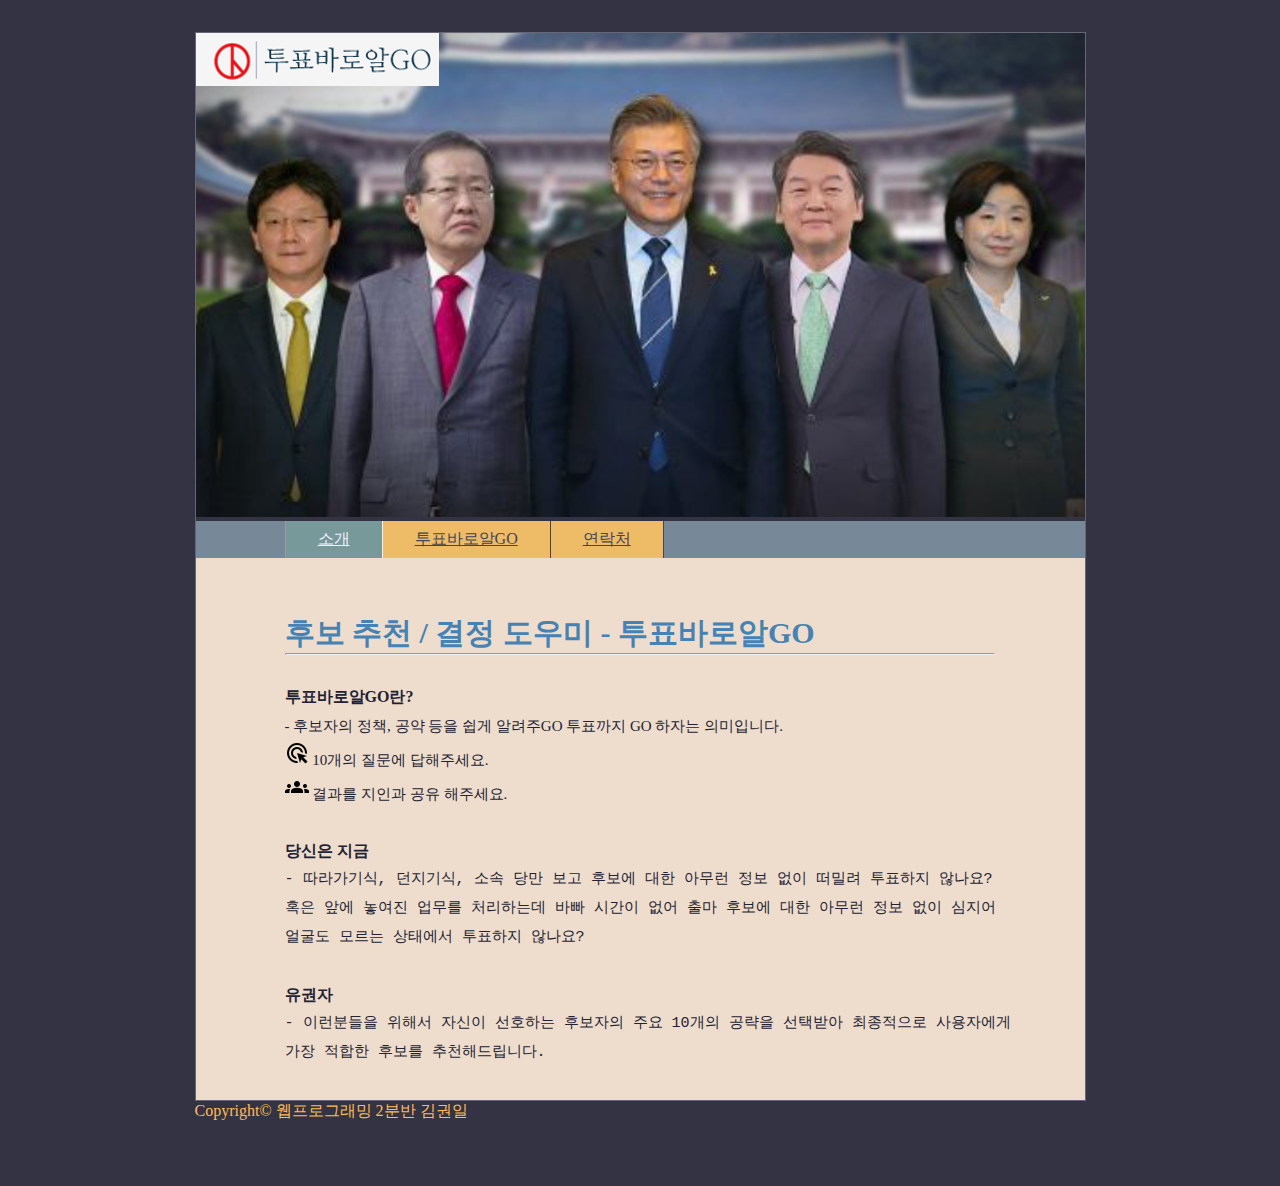
<file: index.html>
<!DOCTYPE html>
<html>

<head>
    <meta charset="utf-8">
    <meta name="viewport" content="width=device-width, initial-scale=1">
    <meta name="author" content="kimgownil">
    <meta name="keywords" content="투표바로알GO">
    <meta name="description" content="투표바로알GO">
  
  
    <!--sns share-->
    <meta property="og:url" content="https://baloalgo.netlify.app"/>
    <meta property="og:title" content="투표바로알GO"/>
    <meta property="og:type" content="website" />
    <meta property="og:image" content="img/logo2.png"/>
    <meta property="og:description" content="10개의 공략을 통해 대선후보를 추천해드립니다."/>

    <title>투표바로알GO</title>
    <link rel="stylesheet" type="text/css" media="screen" href="css/basic.css">
</head>

<body>
    <header id="header">
        <img src="img/logo.png" style="max-width: 100%; height: auto;" alt="로고"
            onclick="javascript:location.href='index.html'">
    </header>
    <nav id="navigation">
        <ul>
            <li><a href="index.html" class="here">소개</a></li>
            <li><a href="vote.html" id="vote">투표바로알GO</a></li>
            <li><a href="about.html" id="about">연락처</a></li>
     
        </ul>
    </nav>

    <section id="content">
        <br>
        <p><strong style="color: steelblue;font-size: 30px;"> 후보 추천 / 결정 도우미 - 투표바로알GO</strong></p>
        <hr><br>



        <p><strong>투표바로알GO란?</strong></p>
        <p style="font-size: 15px;"> - 후보자의 정책, 공약 등을 쉽게 알려주GO 투표까지 GO 하자는 의미입니다.</p>
      
        <p style="font-size: 15px; "><img src ="img/click.png " class="ui-li-icon"/>  10개의 질문에 답해주세요.</p>
        
        <p style="font-size: 15px;" ><img src ="img/people.png " class="ui-li-icon"/>  결과를 지인과 공유 해주세요.</p>
        

        <br>
        <p><strong>당신은 지금</strong></p>
        <pre style="font-size: 15px;">- 따라가기식, 던지기식, 소속 당만 보고 후보에 대한 아무런 정보 없이 떠밀려 투표하지 않나요?
혹은 앞에 놓여진 업무를 처리하는데 바빠 시간이 없어 출마 후보에 대한 아무런 정보 없이 심지어
얼굴도 모르는 상태에서 투표하지 않나요?</pre>
        <br>

        <p><strong>유권자</strong></p>
        <pre style="font-size: 15px;">- 이런분들을 위해서 자신이 선호하는 후보자의 주요 10개의 공략을 선택받아 최종적으로 사용자에게 
가장 적합한 후보를 추천해드립니다. </pre>


    
        
    </section>

</body>
<footer>
    <p>Copyright&copy; 웹프로그래밍 2분반 김권일</p>
</footer>

</html>
</file>
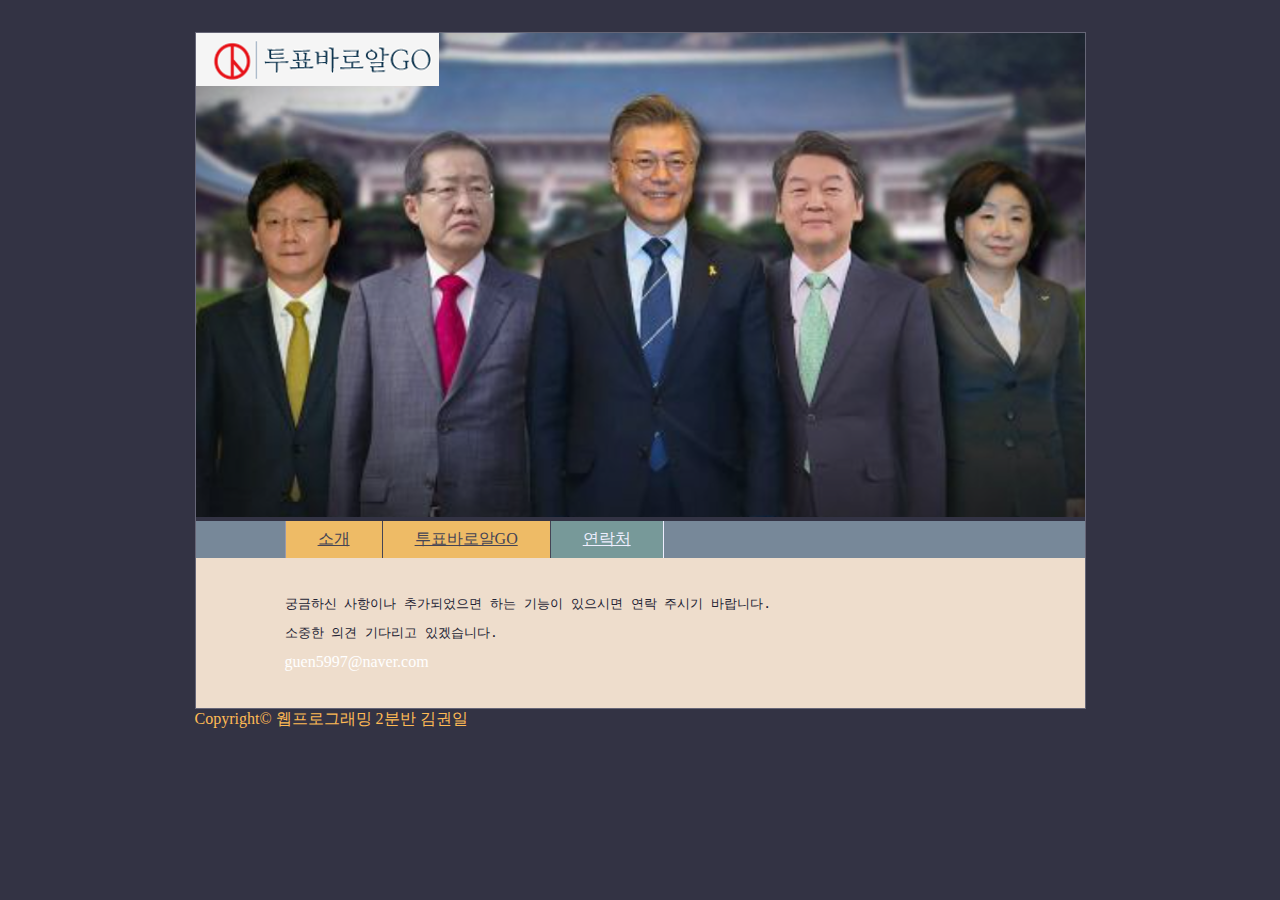
<file: about.html>
<!DOCTYPE html>
<html>

<head>
    <meta charset="utf-8">
    <title>투표바로알GO</title>
    <link rel="stylesheet" type="text/css" media="screen" href="css/basic.css">
</head>

<body>
    <header id="header">
        <img src="img/logo.png" style="max-width: 100%; height: auto;" alt="로고"
            onclick="javascript:location.href='index.html'">
    </header>
    <nav id="navigation">
        <ul>
            <li><a href="index.html" id="index">소개</a></li>
            <li><a href="vote.html" id="vote">투표바로알GO</a></li>
            <li><a href="about.html" class="here">연락처</a></li>
        </ul>
    </nav>
    <section id="content">
        <pre>궁금하신 사항이나 추가되었으면 하는 기능이 있으시면 연락 주시기 바랍니다.
소중한 의견 기다리고 있겠습니다.</pre>
        <p style="color: white">guen5997@naver.com</p>

    </section>

</body>
<footer>
    <p>Copyright&copy; 웹프로그래밍 2분반 김권일</p>
</footer>

</html>
</file>
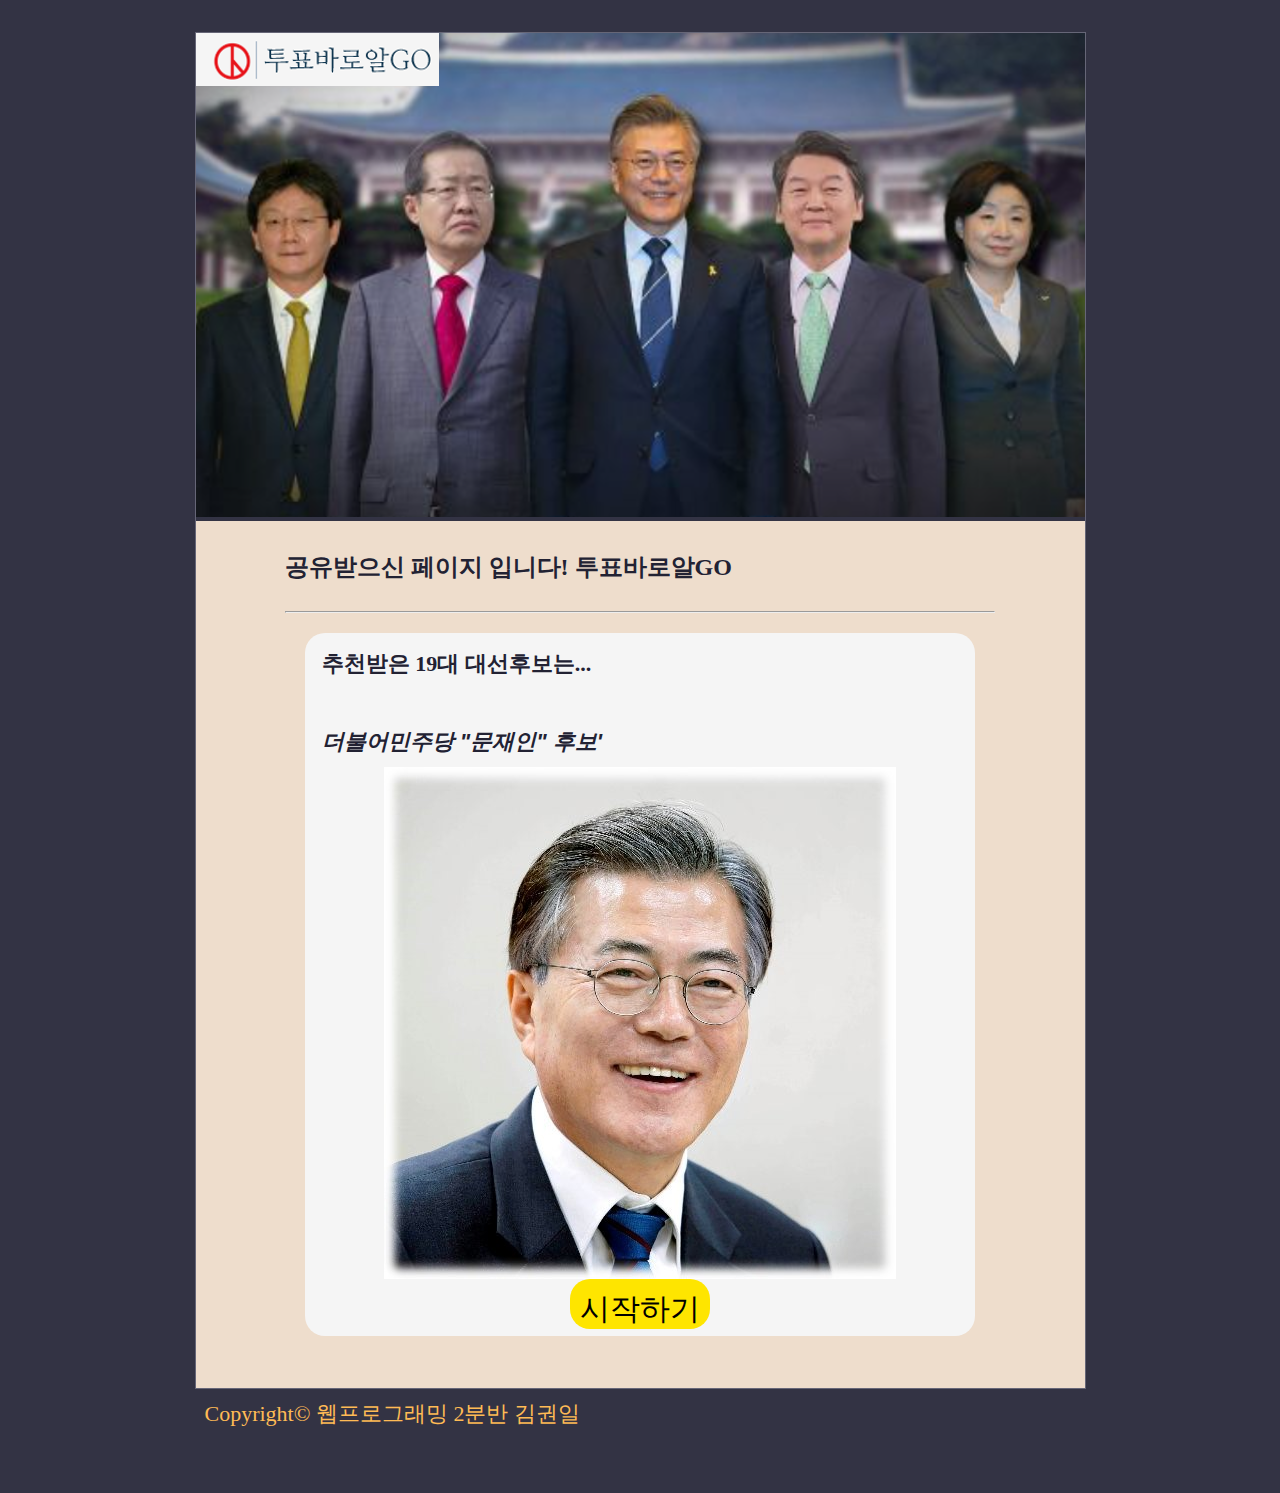
<file: result0.html>
<!DOCTYPE html>
<html>

<head>
<meta charset="utf-8">
  <title>투표바로알GO</title>
  <link rel="stylesheet" type="text/css" media="screen" href="./css/basic.css">
  <link rel="stylesheet" href="./css/default.css">
  <link rel="stylesheet" href="./css/result.css">
  <script>
    Kakao.init('d72d3de9f3a298664778eb57782a1668');
    Kakao.isInitialized();
  </script>

</head>

<body>
  <header id="header">
    <img src="./img/logo.png" style="max-width: 100%; height: auto;" alt="로고">
  </header>
  <section id="content">
    <header>
      <h2>공유받으신 페이지 입니다!  <strong>투표바로알GO</strong><h2>
    </header>
    <br>
    <hr>
    <article id ="shareResult">
      <p><strong>추천받은 19대 대선후보는...</strong></p>
      <br>

      <div class="resultname"><p>더불어민주당 "문재인" 후보'</p></div>

      <div id="resultImg"><img src="./img/image0.png" style="display : block ; margin : auto;"></div>


      <button type="button" class="baloStart" onclick="js:baloStart()">시작하기</button>
    </article>

  </section>
  <script type="text/javascript">
    function baloStart() {
        location.href ="/vote.html"
    }
  </script>

</body>
<footer>
  <p>Copyright&copy; 웹프로그래밍 2분반 김권일</p>
</footer>

</html>
</file>
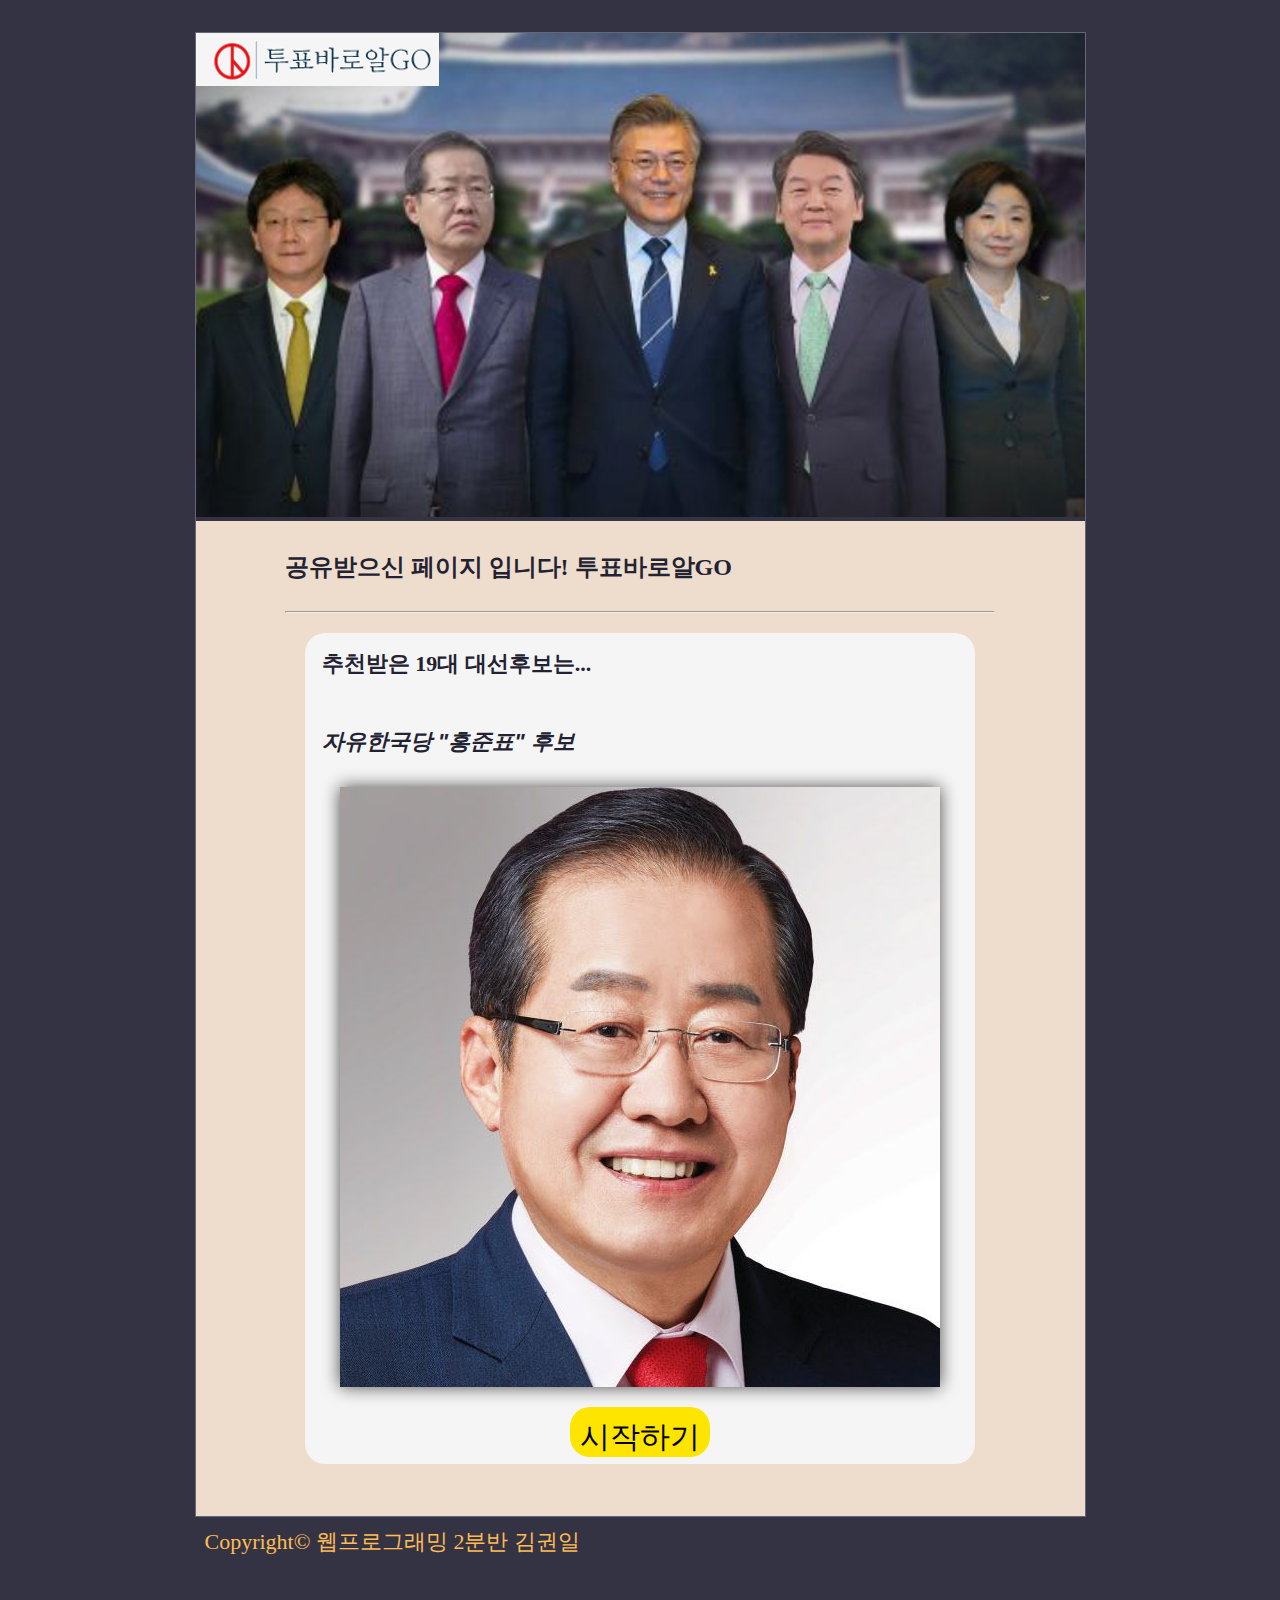
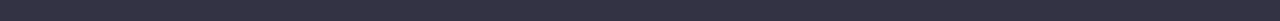
<file: result1.html>
<!DOCTYPE html>
<html>

<head>
<meta charset="utf-8">
  <title>투표바로알GO</title>
  <link rel="stylesheet" type="text/css" media="screen" href="./css/basic.css">
  <link rel="stylesheet" href="./css/default.css">
  <link rel="stylesheet" href="./css/result.css">
  <script>
    Kakao.init('d72d3de9f3a298664778eb57782a1668');
    Kakao.isInitialized();
  </script>

</head>

<body>
  <header id="header">
    <img src="./img/logo.png" style="max-width: 100%; height: auto;" alt="로고">
  </header>
  <section id="content">
    <header>
      <h2>공유받으신 페이지 입니다!  <strong>투표바로알GO</strong><h2>
    </header>
    <br>
    <hr>
    <article id ="shareResult">
      <p><strong>추천받은 19대 대선후보는...</strong></p>
      <br>

      <div class="resultname"><p>자유한국당 "홍준표" 후보</p></div>

      <div id="resultImg"><img src="./img/image1.png" style="display : block ; margin : auto;"></div>

  

      <button type="button" class="baloStart" onclick="js:baloStart()">시작하기</button>
    </article>

  </section>
  <script type="text/javascript">
    function baloStart() {
        location.href ="/vote.html"
    }
  </script>

</body>
<footer>
  <p>Copyright&copy; 웹프로그래밍 2분반 김권일</p>
</footer>

</html>
</file>
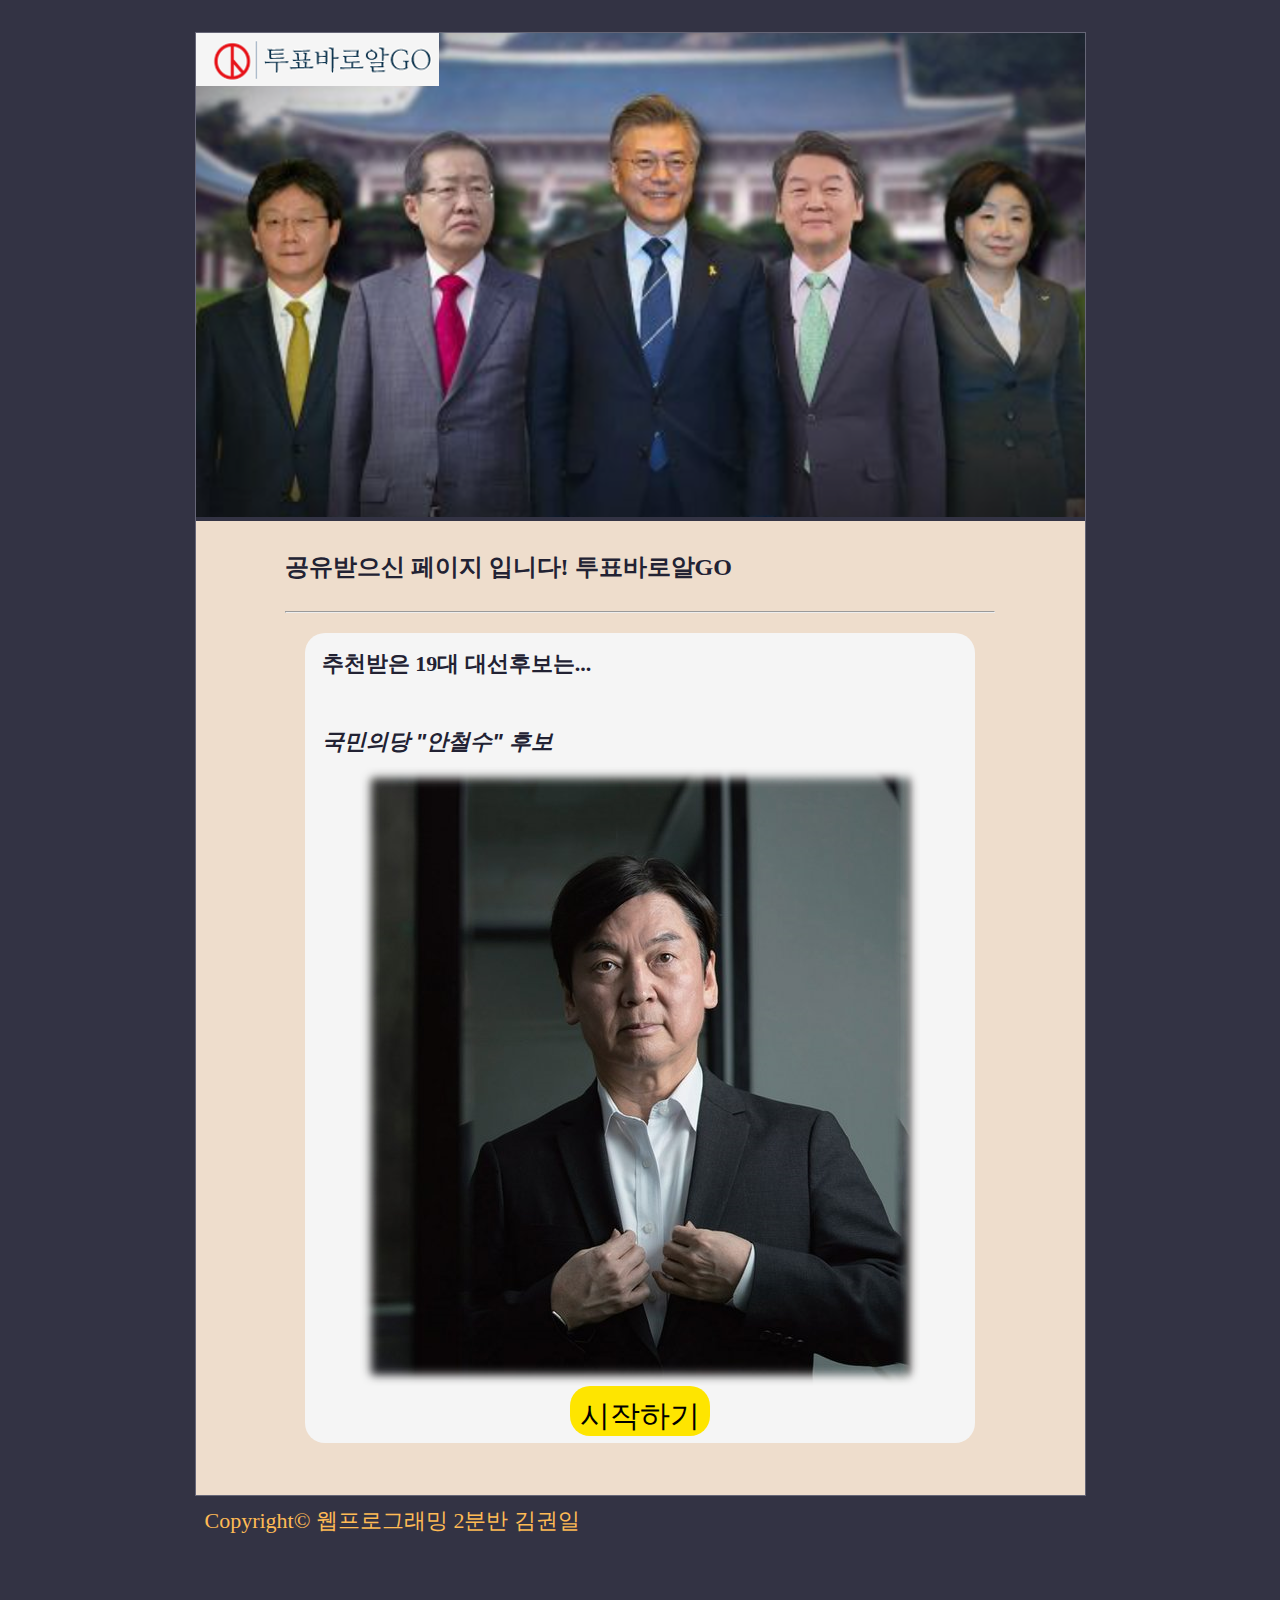
<file: result2.html>
<!DOCTYPE html>
<html>

<head>
<meta charset="utf-8">
  <title>투표바로알GO</title>
  <link rel="stylesheet" type="text/css" media="screen" href="./css/basic.css">
  <link rel="stylesheet" href="./css/default.css">
  <link rel="stylesheet" href="./css/result.css">
  <script>
    Kakao.init('d72d3de9f3a298664778eb57782a1668');
    Kakao.isInitialized();
  </script>

</head>

<body>
  <header id="header">
    <img src="./img/logo.png" style="max-width: 100%; height: auto;" alt="로고">
  </header>
  <section id="content">
    <header>
      <h2>공유받으신 페이지 입니다!  <strong>투표바로알GO</strong><h2>
    </header>
    <br>
    <hr>
    <article id ="shareResult">
      <p><strong>추천받은 19대 대선후보는...</strong></p>
      <br>

      <div class="resultname"><p>국민의당 "안철수" 후보</p></div>

      <div id="resultImg"><img src="./img/image2.png " style="display : block ; margin : auto;"></div>



      <button type="button" class="baloStart" onclick="js:baloStart()">시작하기</button>
    </article>

  </section>
  <script type="text/javascript">
    function baloStart() {
        location.href ="/vote.html"
    }
  </script>

</body>
<footer>
  <p>Copyright&copy; 웹프로그래밍 2분반 김권일</p>
</footer>

</html>
</file>
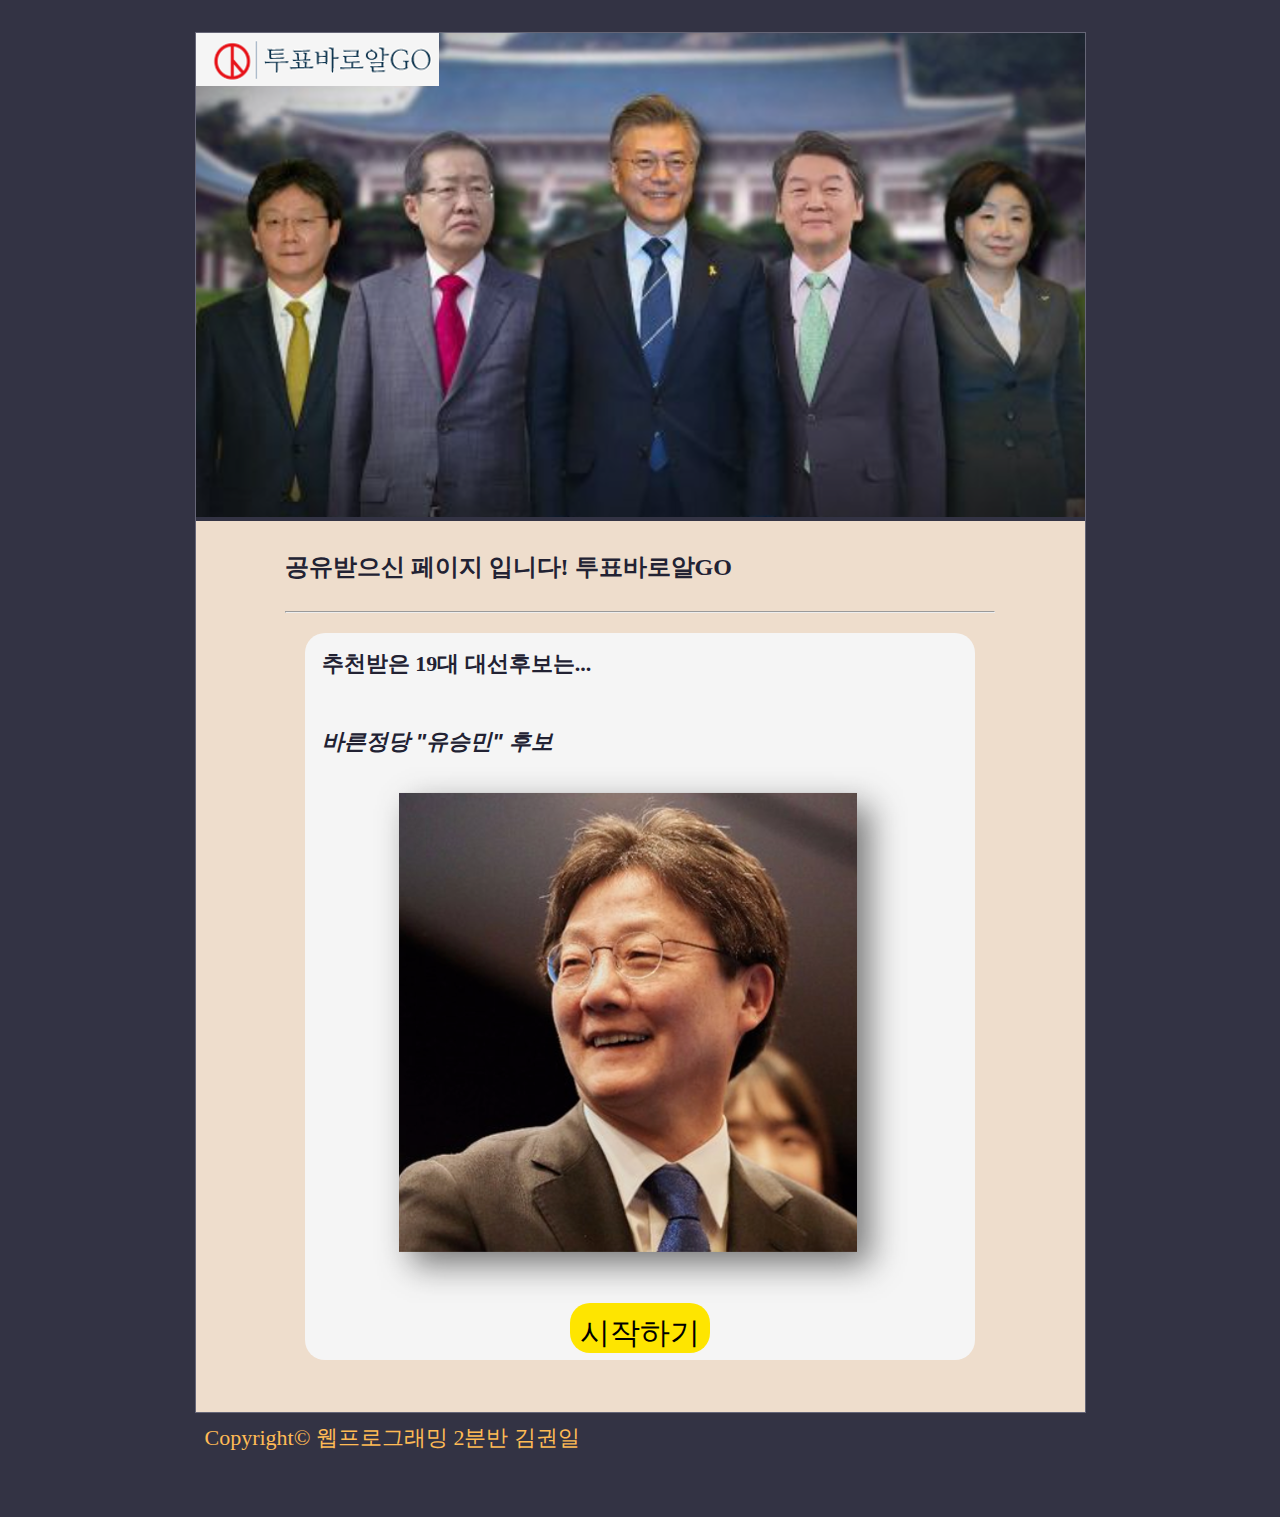
<file: result3.html>
<!DOCTYPE html>
<html>

<head>
<meta charset="utf-8">
  <title>투표바로알GO</title>
  <link rel="stylesheet" type="text/css" media="screen" href="./css/basic.css">
  <link rel="stylesheet" href="./css/default.css">
  <link rel="stylesheet" href="./css/result.css">
  <script>
    Kakao.init('d72d3de9f3a298664778eb57782a1668');
    Kakao.isInitialized();
  </script>

</head>

<body>
  <header id="header">
    <img src="./img/logo.png" style="max-width: 100%; height: auto;" alt="로고">
  </header>
  <section id="content">
    <header>
      <h2>공유받으신 페이지 입니다!  <strong>투표바로알GO</strong><h2>
    </header>
    <br>
    <hr>
    <article id ="shareResult">
      <p><strong>추천받은 19대 대선후보는...</strong></p>
      <br>

      <div class="resultname" ><p>바른정당 "유승민" 후보</p></div>

      <div id="resultImg"><img src="./img/image3.png" style="display : block ; margin : auto;"></div>



      <button type="button" class="baloStart" onclick="js:baloStart()">시작하기</button>
    </article>

  </section>
  <script type="text/javascript">
    function baloStart() {
        location.href ="/vote.html"
    }
  </script>

</body>
<footer>
  <p>Copyright&copy; 웹프로그래밍 2분반 김권일</p>
</footer>

</html>
</file>
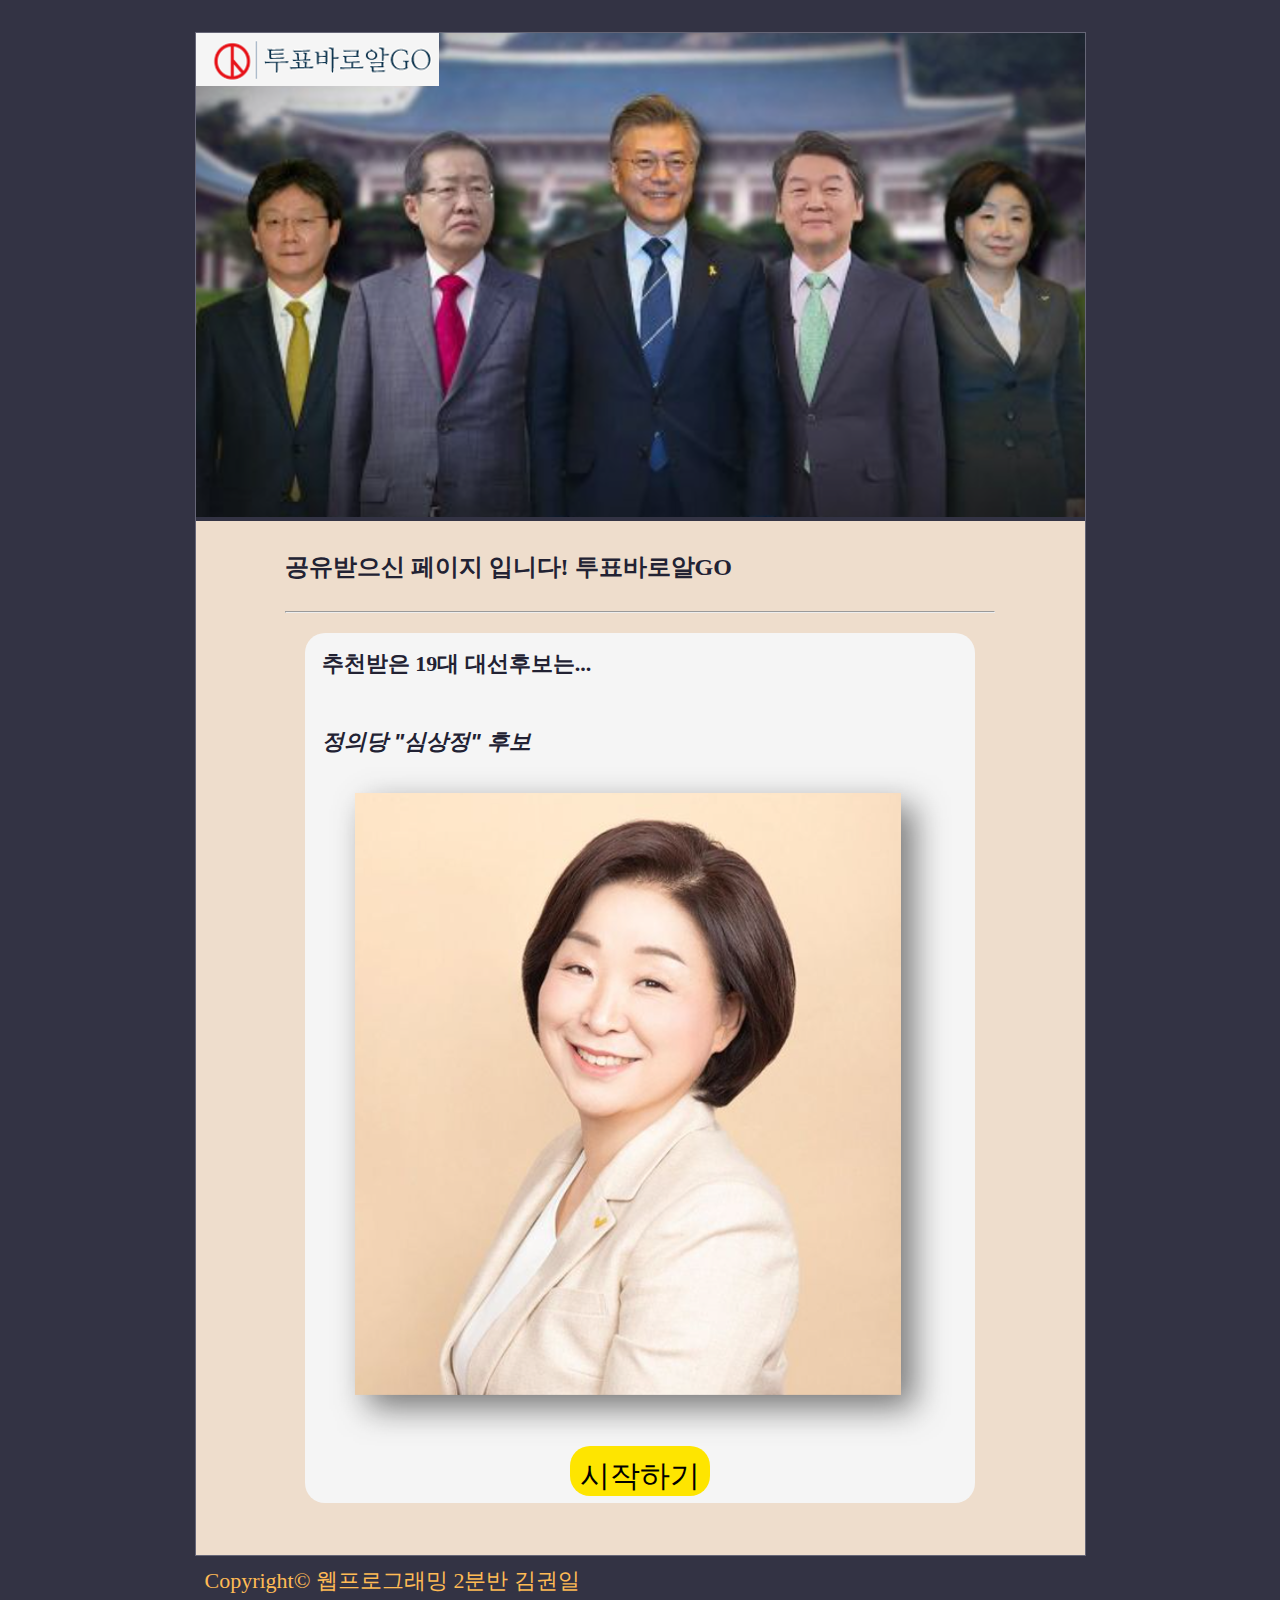
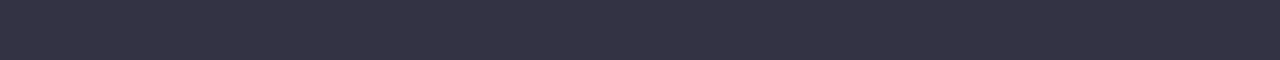
<file: result4.html>
<!DOCTYPE html>
<html>

<head>
<meta charset="utf-8">
  <title>투표바로알GO</title>
  <link rel="stylesheet" type="text/css" media="screen" href="./css/basic.css">
  <link rel="stylesheet" href="./css/default.css">
  <link rel="stylesheet" href="./css/result.css">
  <script>
    Kakao.init('d72d3de9f3a298664778eb57782a1668');
    Kakao.isInitialized();
  </script>

</head>

<body>
  <header id="header">
    <img src="./img/logo.png" style="max-width: 100%; height: auto;" alt="로고">
  </header>
  <section id="content">
    <header>
      <h2>공유받으신 페이지 입니다!  <strong>투표바로알GO</strong><h2>
    </header>
    <br>
    <hr>
    <article id ="shareResult">
      <p><strong>추천받은 19대 대선후보는...</strong></p>
      <br>

      <div class="resultname"><p>정의당 "심상정" 후보</p></div>

      <div id="resultImg"><img src="./img/image4.png" style="display : block ; margin : auto;" ></div>



      <button type="button" class="baloStart" onclick="js:baloStart()">시작하기</button>
    </article>

  </section>
  <script type="text/javascript">
    function baloStart() {
        location.href ="/vote.html"
    }
  </script>

</body>
<footer>
  <p>Copyright&copy; 웹프로그래밍 2분반 김권일</p>
</footer>

</html>
</file>
<file: css/basic.css>
@import url(layout.css);
@import url(color.css);
</file>
<file: css/default.css>
body {
    background-color: #334;
}

/* 구글 폰트  투표바로 GO*/
/* * {
    font-family: 'Nanum Pen Script', cursive;

} */

p{
    font-size: 22px;
    margin: 10px;
}


.back {
    height:50px;
    color: black;
    background-color: #FEE500;
    padding: 10px;
    font-size : 15px;
    border: 0px;
    border-radius: 20px;
 
 }
 
 
 .back:hover, .back:focus {  /*질문 버튼 클릭, 포커스 반응*/
    background-color: pink;
    color: whitesmoke;
  }
</file>
<file: css/result.css>
#result{
   display :none;
   background-color: whitesmoke;
   border-radius:20px;
   margin: 20px;
}
#shareResult {
   background-color: whitesmoke;
   border-radius:20px;
   margin: 20px;
   padding: 1%;
}

.resultname {
   font-size: 40px;
   font:italic bold 1.5em consolas, sans-serif;
}


.resultDesc {
   padding: 5px;
   margin-top: 10px;
   margin-bottom: 10px;
   font-size: 20px;
   background-color: bisque;
}
.baloStart {
   height:50px;
   margin:auto;
   display:block;
   color: black;
   background-color: #FEE500;
   padding: 10px;
   font-size : 30px;
   border: 0px;
   border-radius: 20px;
}
.baloStart:hover, .baloStart:focus {  /*질문 버튼 클릭, 포커스 반응*/
   background-color: pink;
   color: whitesmoke;
 }
.kakao {
   height:50px;
   margin:auto;
   display:block;
   color: black;
   background-color: #FEE500;
   padding: 10px;
   font-size : 15px;
   border: 0px;
   border-radius: 20px;

}


.kakao:hover, .kakao:focus {  /*질문 버튼 클릭, 포커스 반응*/
   background-color: pink;
   color: whitesmoke;
 }


 .resultImg {
   display : block ; 
   margin : auto;
 }


 .resultImg:hover {
   box-shadow : 2px 2px 2px black,
                    0 0 25px yellow,
                    0 0 5px yellowgreen;

 }
</file>
